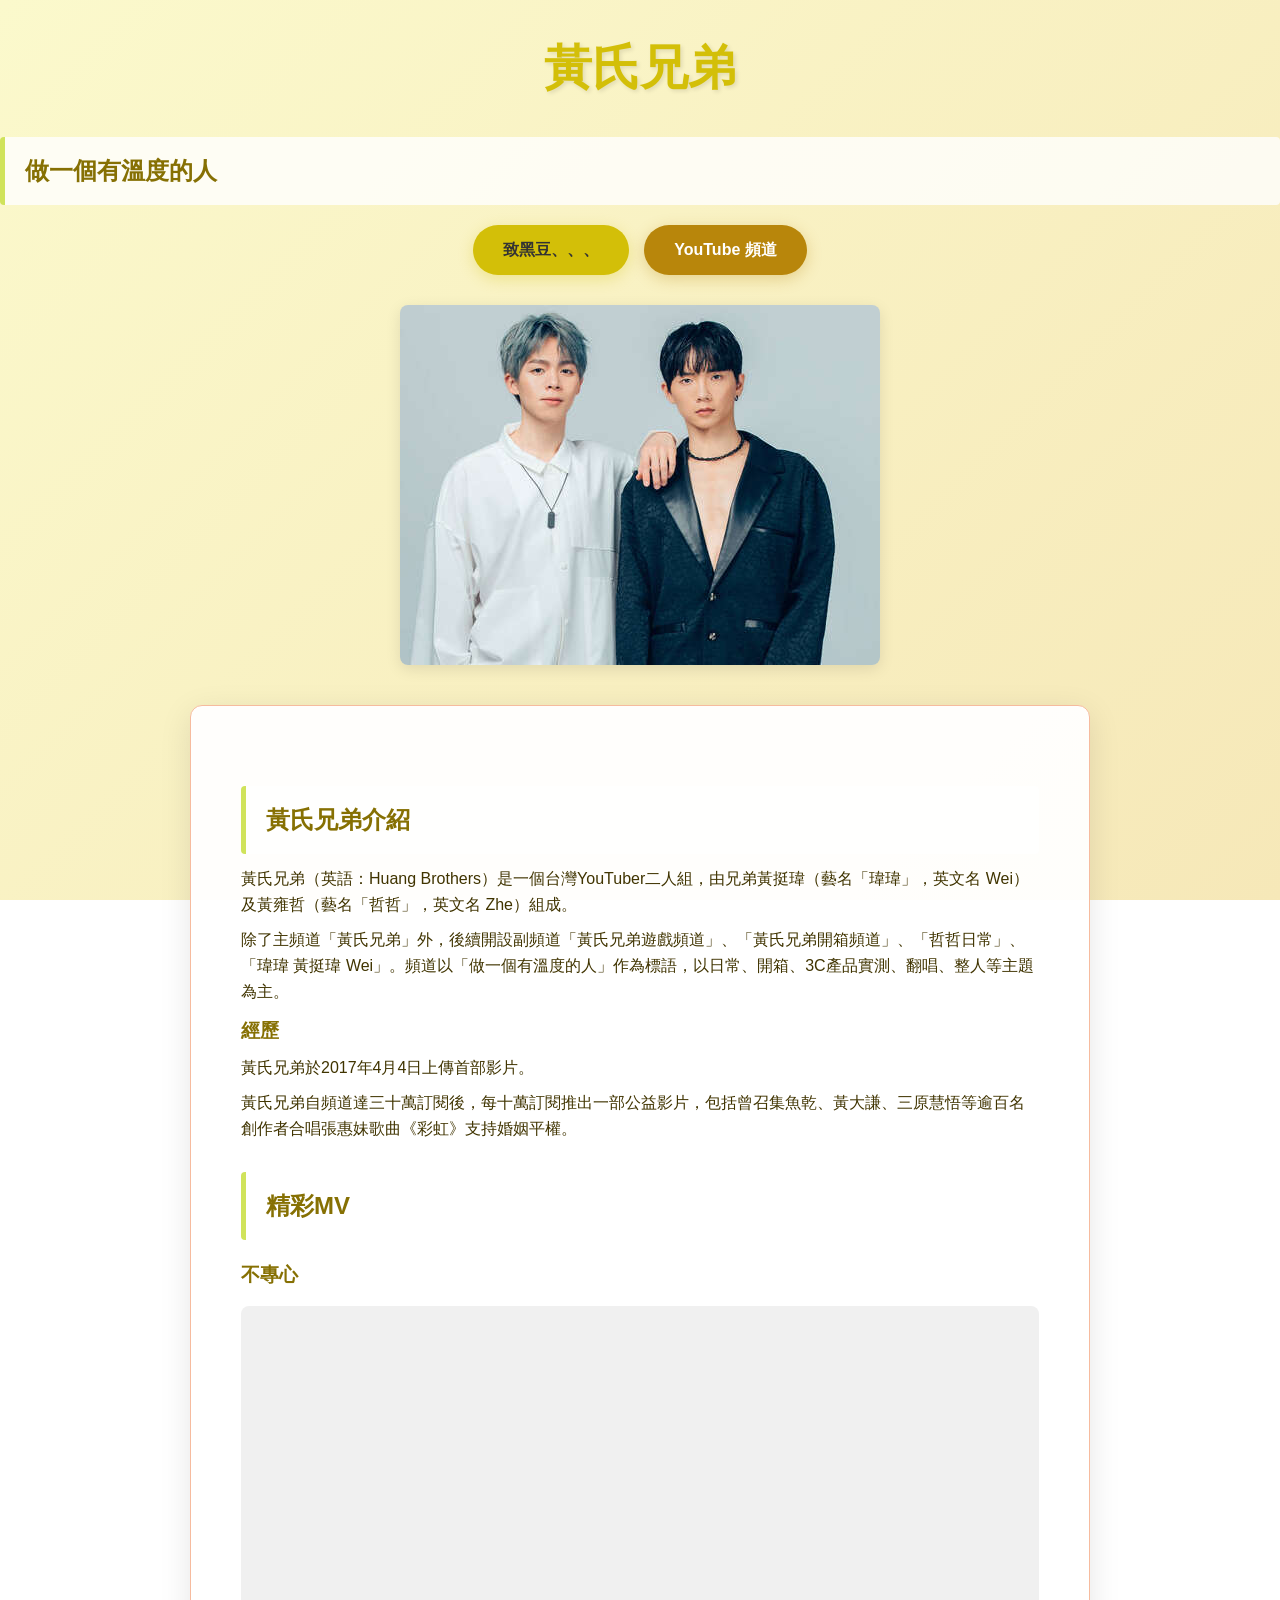
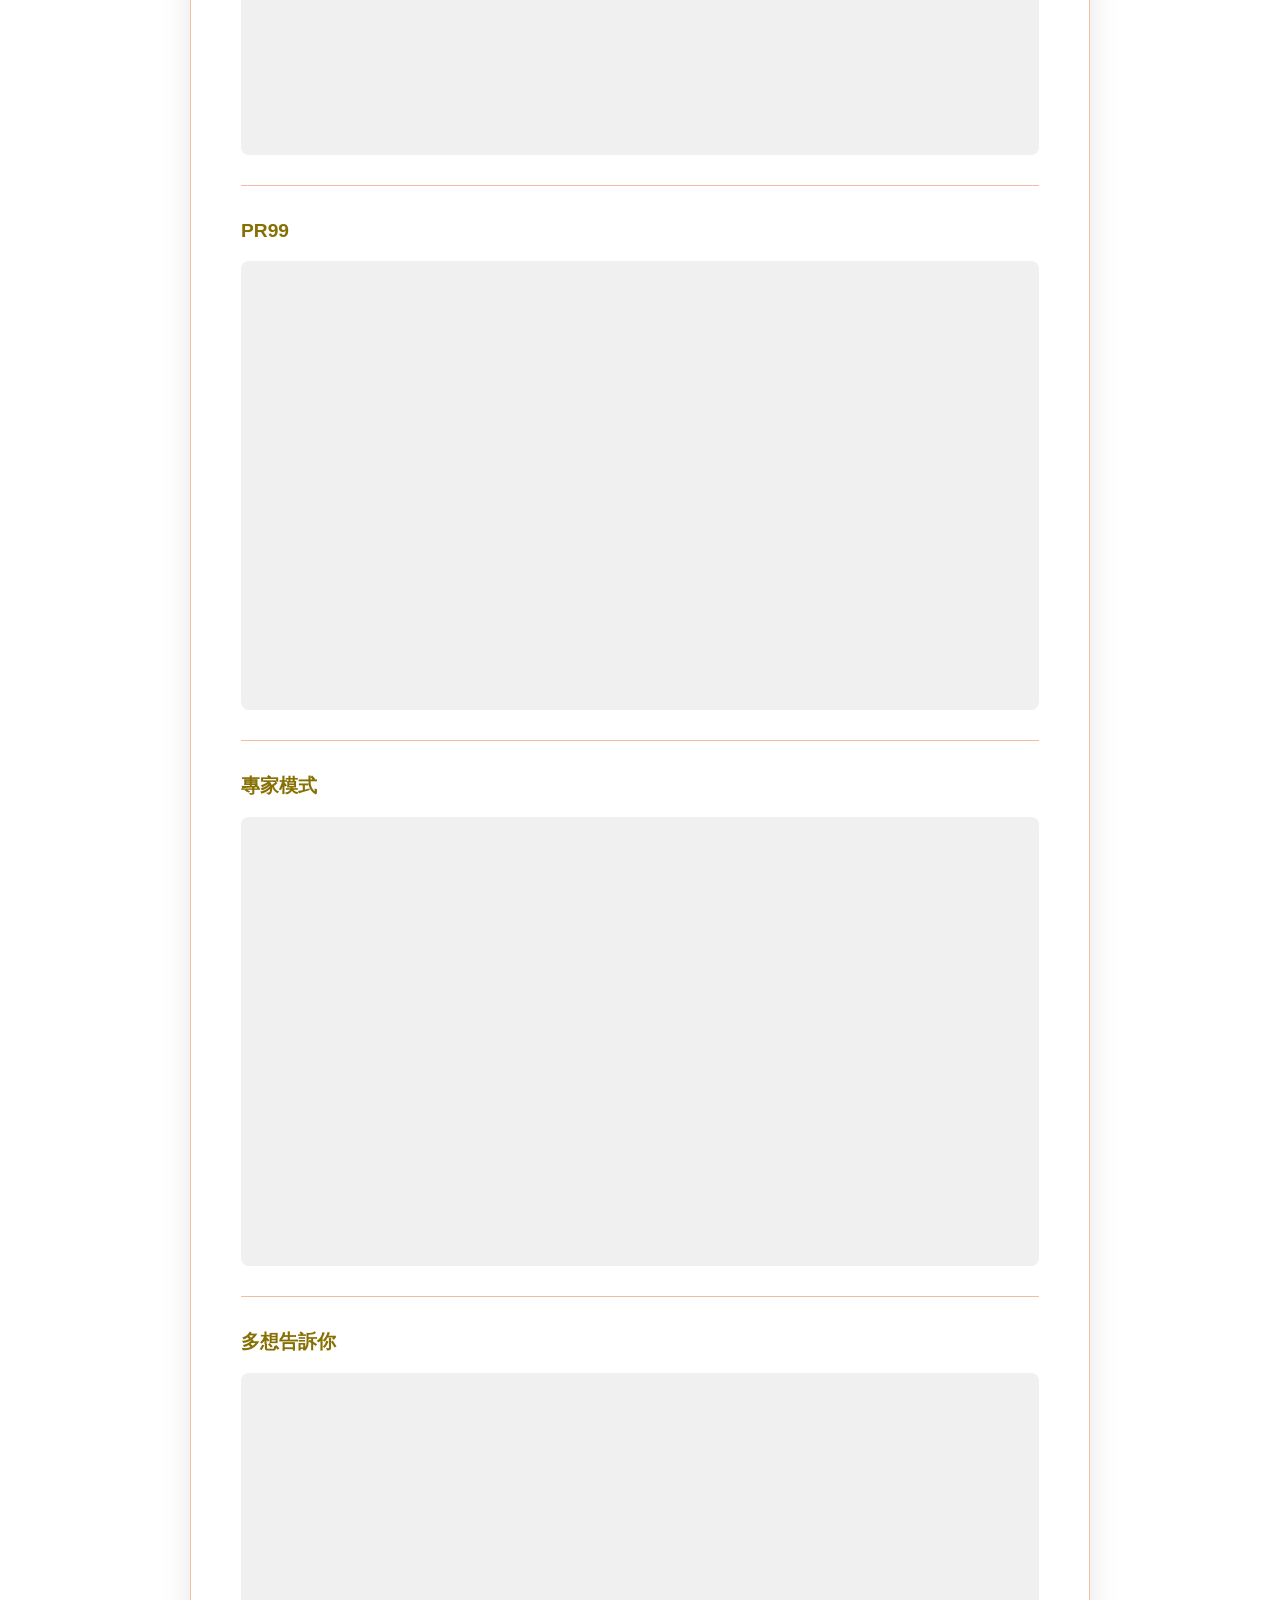
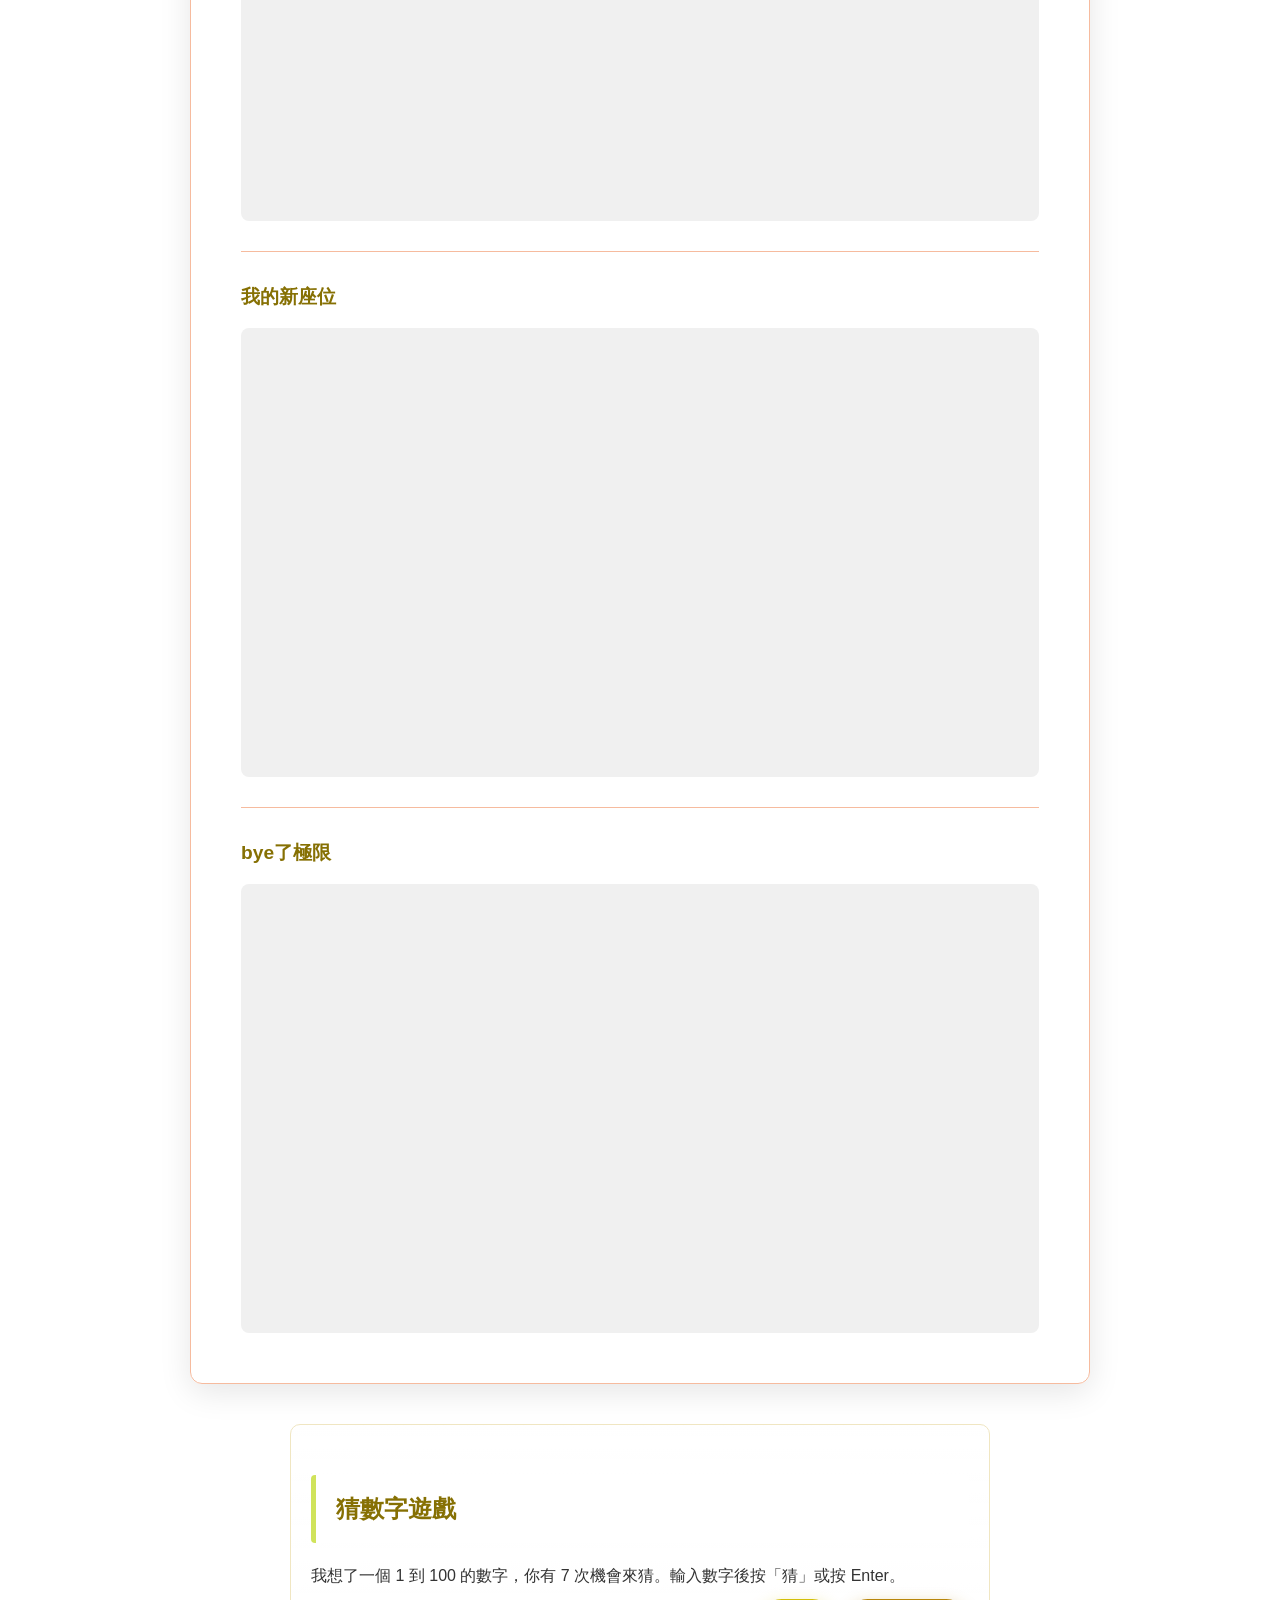
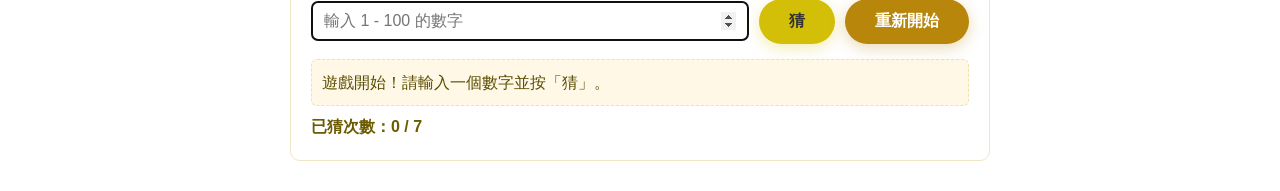
<file: index.html>
<!DOCTYPE html>
<html lang="zh-Hant-TW">
<head>
    <meta charset="UTF-8">
    <meta name="viewport" content="width=device-width, initial-scale=1.0">
    <title>Document</title>
    <link href="style.css" rel="stylesheet">
</head>
<body>
    <h1>黃氏兄弟</h1>
    <h2>做一個有溫度的人</h2>
    <div class="buttons">
      <a href="blackbean.html" target="_blank" class="btn btn-primary">致黑豆、、、</a>
      <a href="https://www.youtube.com/@%E9%BB%83%E6%B0%8F%E5%85%84%E5%BC%9F" class="btn btn-secondary">YouTube 頻道</a>
    </div>
    <img src="480x360_articles-image-d_xiqekd-0ia86xys22fig.jpeg" alt="黃氏兄弟" class="hero-image">
<div id='wrap'>


  <!-- 黃氏兄弟介紹 -->
  <section id="about" class="about-section">
    <h2>黃氏兄弟介紹</h2>
    <p>黃氏兄弟（英語：Huang Brothers）是一個台灣YouTuber二人組，由兄弟黃挺瑋（藝名「瑋瑋」，英文名 Wei）及黃雍哲（藝名「哲哲」，英文名 Zhe）組成。</p>
    <p>除了主頻道「黃氏兄弟」外，後續開設副頻道「黃氏兄弟遊戲頻道」、「黃氏兄弟開箱頻道」、「哲哲日常」、「瑋瑋 黃挺瑋 Wei」。頻道以「做一個有溫度的人」作為標語，以日常、開箱、3C產品實測、翻唱、整人等主題為主。</p>
    <h3>經歷</h3>
    <p>黃氏兄弟於2017年4月4日上傳首部影片。</p>
    <p>黃氏兄弟自頻道達三十萬訂閱後，每十萬訂閱推出一部公益影片，包括曾召集魚乾、黃大謙、三原慧悟等逾百名創作者合唱張惠妹歌曲《彩虹》支持婚姻平權。</p>
  </section>

  <h2>精彩MV</h2>
<ul class="mv-list">
  <li>
    <h3>不專心</h3>
    <div class="video-container">
      <iframe src="https://www.youtube.com/embed/0GzLgn2fgcI?si=9WAXrzSyVgjJOM9I" title="YouTube video player" frameborder="0" allow="accelerometer; autoplay; clipboard-write; encrypted-media; gyroscope; picture-in-picture; web-share" referrerpolicy="strict-origin-when-cross-origin" allowfullscreen></iframe>
    </div>
  </li>
  <li>
    <h3>PR99</h3>
    <div class="video-container">
      <iframe width="560" height="315" src="https://www.youtube.com/embed/gljJmAgYF1U?si=Fr4dCn0A6SiJbV5I" title="YouTube video player" frameborder="0" allow="accelerometer; autoplay; clipboard-write; encrypted-media; gyroscope; picture-in-picture; web-share" referrerpolicy="strict-origin-when-cross-origin" allowfullscreen></iframe>
    </div>
  </li>
  <!-- 新增的 MV（佔位）：請將下面的 href/iframe src 換成正式的 YouTube embed 連結 -->
  <li>
    <h3>專家模式</h3>
    <div class="video-container">
      <iframe width="560" height="315" src="https://www.youtube.com/embed/x8AP-2aLEeE?si=zV-oVi2fCbtQmRxp" title="YouTube video player" frameborder="0" allow="accelerometer; autoplay; clipboard-write; encrypted-media; gyroscope; picture-in-picture; web-share" referrerpolicy="strict-origin-when-cross-origin" allowfullscreen></iframe>
    </div>
  </li>
  <li>
    <h3>多想告訴你</h3>
    <div class="video-container">
      <iframe width="560" height="315" src="https://www.youtube.com/embed/BT2tg7QphVU?si=hxzI9xbRfMgLfrVD" title="YouTube video player" frameborder="0" allow="accelerometer; autoplay; clipboard-write; encrypted-media; gyroscope; picture-in-picture; web-share" referrerpolicy="strict-origin-when-cross-origin" allowfullscreen></iframe>
    </div>
  </li>
  <li>
    <h3>我的新座位</h3>
    <div class="video-container">
      <iframe width="560" height="315" src="https://www.youtube.com/embed/ZWYFHrJj4dI?si=h9t0Dq2p2SZ4YvTS" title="YouTube video player" frameborder="0" allow="accelerometer; autoplay; clipboard-write; encrypted-media; gyroscope; picture-in-picture; web-share" referrerpolicy="strict-origin-when-cross-origin" allowfullscreen></iframe>
    </div>
  </li>
  <li>
    <h3>bye了極限</h3>
    <div class="video-container">
      <iframe width="560" height="315" src="https://www.youtube.com/embed/XvmGi-4lb3w?si=dgoPU6myT-gBdLmh" title="YouTube video player" frameborder="0" allow="accelerometer; autoplay; clipboard-write; encrypted-media; gyroscope; picture-in-picture; web-share" referrerpolicy="strict-origin-when-cross-origin" allowfullscreen></iframe>
    </div>
  </li>
</ul>
<p></p>
</div>

<!-- 猜數字遊戲 -->
<section id="guess-game" class="game-container" aria-labelledby="game-title">
  <h2 id="game-title">猜數字遊戲</h2>
  <p>我想了一個 1 到 100 的數字，你有 <span id="max-attempts">7</span> 次機會來猜。輸入數字後按「猜」或按 Enter。</p>
  <div class="game-controls">
    <input id="guess-input" type="number" min="1" max="100" placeholder="輸入 1 - 100 的數字" aria-label="猜的數字">
    <button id="guess-btn" class="btn btn-primary">猜</button>
    <button id="restart-btn" class="btn btn-secondary">重新開始</button>
  </div>
  <div id="feedback" class="game-feedback" aria-live="polite"></div>
  <div class="game-meta">已猜次數：<span id="attempts">0</span> / <span id="max">7</span></div>
</section>

<script src="yellowbean.js"></script>
</body>
</html>
</file>
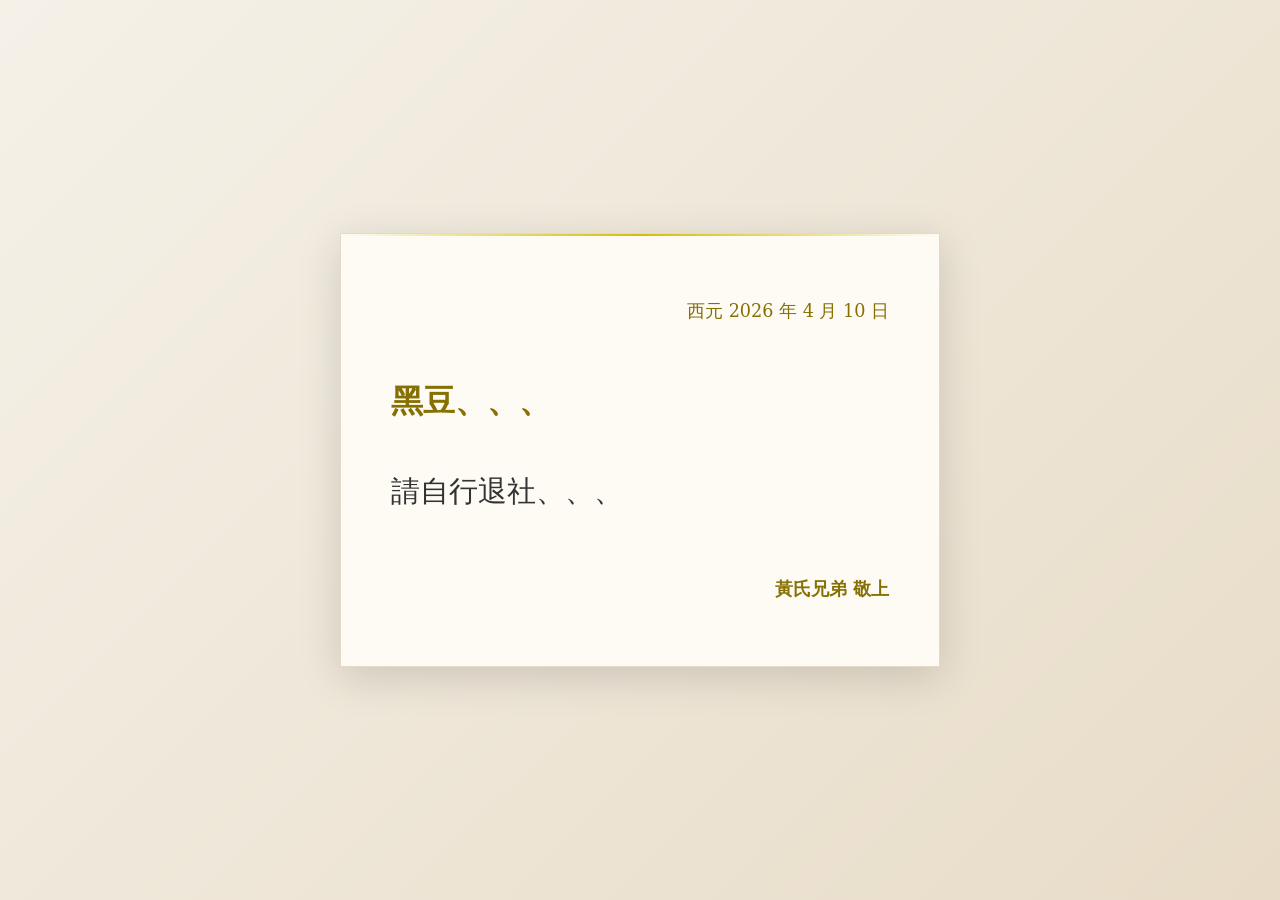
<file: blackbean.html>
<!DOCTYPE html>
<html lang="zh-hant-tw">
<head>
    <meta charset="UTF-8">
    <meta name="viewport" content="width=device-width, initial-scale=1.0">
    <title>給黑豆的信</title>
    <style>
        * {
            margin: 0;
            padding: 0;
            box-sizing: border-box;
        }

        body {
            font-family: '標楷體', 'serif', Georgia;
            background: linear-gradient(135deg, #f5f1e8 0%, #e8dcc8 100%);
            background-attachment: fixed;
            display: flex;
            justify-content: center;
            align-items: center;
            min-height: 100vh;
            padding: 20px;
        }

        .letter {
            background-color: #fefbf5;
            width: 100%;
            max-width: 600px;
            padding: 60px 50px;
            box-shadow: 0 10px 40px rgba(0, 0, 0, 0.15);
            border: 1px solid #e5d9c7;
            position: relative;
            line-height: 2;
        }

        .letter::before {
            content: '';
            position: absolute;
            top: 0;
            left: 0;
            right: 0;
            height: 2px;
            background: linear-gradient(90deg, transparent, #d3bf08, transparent);
        }

        .date {
            text-align: right;
            color: #867003;
            margin-bottom: 40px;
            font-size: 1.1em;
        }

        .greeting {
            color: #867003;
            font-size: 2em;
            margin-bottom: 30px;
            font-weight: bold;
        }

        .content {
            color: #333;
            font-size: 1.8em;
            margin-bottom: 30px;
            text-align: justify;
            word-spacing: 0.2em;
        }

        .content p {
            margin-bottom: 20px;
        }

        .signature {
            margin-top: 50px;
            text-align: right;
            color: #867003;
            font-size: 1.1em;
        }

        .signature-name {
            margin-top: 40px;
            font-weight: bold;
        }

        @media (max-width: 600px) {
            .letter {
                padding: 40px 30px;
            }

            .content {
                font-size: 1em;
            }

            .greeting {
                font-size: 1.1em;
            }
        }
    </style>
</head>
<body>
    <div class="letter">
        <div class="date">西元 2026 年 4 月 10 日</div>

        <div class="greeting">黑豆、、、</div>

        <div class="content">
            <p>請自行退社、、、</p>
        </div>

        <div class="signature">
            <div class="signature-name">黃氏兄弟 敬上</div>
        </div>
    </div>
</body>
</html>
</file>
<file: style.css>
* {
	margin: 0;
	padding: 0;
	box-sizing: border-box;
}

body {
	font-family: 'Segoe UI', Tahoma, Geneva, Verdana, sans-serif;
	background: linear-gradient(135deg, #fbf9cc 0%, #f6e8b8 100%);
	background-attachment: fixed;
	color: #333;
	line-height: 1.6;
}

h1 {
	color: #d3bf08;
	text-align: center;
	font-size: 3em;
	margin: 30px 0 10px 0;
	text-shadow: 2px 2px 4px rgba(0, 0, 0, 0.1);
	font-weight: 700;
}

h2 {
	color: #867003;
	border-left: 5px solid #d0e35b;
	padding: 15px 20px;
	margin: 30px 0 20px 0;
	background-color: rgba(255, 255, 255, 0.8);
	border-radius: 4px;
	font-size: 1.5em;
	font-weight: 600;
}

h3 {
	color: #867003;
	margin-bottom: 15px;
	font-size: 1.2em;
}

a {
	color: #867003;
	text-decoration: none;
	transition: all 0.3s ease;
}

a:hover {
	color: #d3bf08;
}

.buttons {
	text-align: center;
	margin: 20px 0 30px 0;
	display: flex;
	gap: 15px;
	justify-content: center;
	flex-wrap: wrap;
}

.btn {
	display: inline-block;
	padding: 12px 30px;
	border-radius: 50px;
	font-weight: 600;
	transition: all 0.3s ease;
	cursor: pointer;
	border: none;
	font-size: 1em;
}

.btn-primary {
	background-color: #d3bf08;
	color: #333;
	font-weight: 700;
	box-shadow: 0 4px 15px rgba(211, 191, 8, 0.3);
}

.btn-primary:hover {
	background-color: #f6bb9e;
	color: #333;
	transform: translateY(-2px);
	box-shadow: 0 4px 10px rgba(246, 187, 158, 0.2);
}

.btn-secondary {
	background-color: #b8860b;
	color: #fff;
	font-weight: 700;
	box-shadow: 0 4px 15px rgba(184, 134, 11, 0.3);
}

.btn-secondary:hover {
	background-color: #d3bf08;
	color: #333;
	transform: translateY(-2px);
	box-shadow: 0 4px 10px rgba(211, 191, 8, 0.2);
}

.hero-image {
	max-width: 100%;
	height: auto;
	display: block;
	margin: 20px auto;
	border-radius: 8px;
	box-shadow: 0 4px 15px rgba(0, 0, 0, 0.1);
}

#wrap {
	max-width: 900px;
	margin: 40px auto;
	padding: 50px;
	border: 1px solid #f6bb9e;
	background-color: rgba(255, 255, 255, 0.95);
	border-radius: 12px;
	box-shadow: 0 8px 32px rgba(0, 0, 0, 0.1);
}

.mv-list {
	list-style: none;
	padding: 0;
}

.mv-list li {
	margin-bottom: 30px;
	padding-bottom: 30px;
	border-bottom: 1px solid #f6bb9e;
}

.mv-list li:last-child {
	border-bottom: none;
	margin-bottom: 0;
	padding-bottom: 0;
}

.video-container {
	position: relative;
	width: 100%;
	padding-bottom: 56.25%;
	height: 0;
	overflow: hidden;
	border-radius: 8px;
	background-color: #f0f0f0;
}

.video-container iframe {
	position: absolute;
	top: 0;
	left: 0;
	width: 100%;
	height: 100%;
	border: none;
	border-radius: 8px;
}

@media (max-width: 768px) {
	h1 {
		font-size: 2em;
		margin: 20px 0 8px 0;
	}

	h2 {
		font-size: 1.2em;
		padding: 12px 15px;
	}

	#wrap {
		margin: 20px 10px;
		padding: 25px;
	}

	.buttons {
		flex-direction: column;
		gap: 10px;
	}

	.btn {
		width: 100%;
	}
}

/* 猜數字遊戲樣式 */
.game-container {
	max-width: 700px;
	margin: 30px auto;
	padding: 20px;
	border: 1px solid #f0e6c2;
	background: linear-gradient(180deg, rgba(255,255,255,0.96), rgba(255,255,255,0.9));
	border-radius: 10px;
}
.game-controls {
	display: flex;
	gap: 10px;
	align-items: center;
	margin: 10px 0 15px 0;
}
#guess-input {
	flex: 1 1 160px;
	padding: 10px 12px;
	border-radius: 6px;
	border: 1px solid #e6d6a8;
	font-size: 1rem;
}
.game-feedback {
	margin-top: 8px;
	padding: 10px;
	background: #fff8e6;
	border: 1px dashed #f0e0b0;
	border-radius: 6px;
	color: #5a4c00;
}
.game-meta {
	margin-top: 8px;
	color: #6b5a00;
	font-weight: 600;
}

/* 介紹區樣式 */
.about-section {
	margin-bottom: 24px;
}
.about-section h2 {
	margin-bottom: 12px;
}
.about-section p {
	margin-bottom: 10px;
	color: #403400;
}
.about-section h3 {
	margin-top: 12px;
	margin-bottom: 8px;
}
</file>
